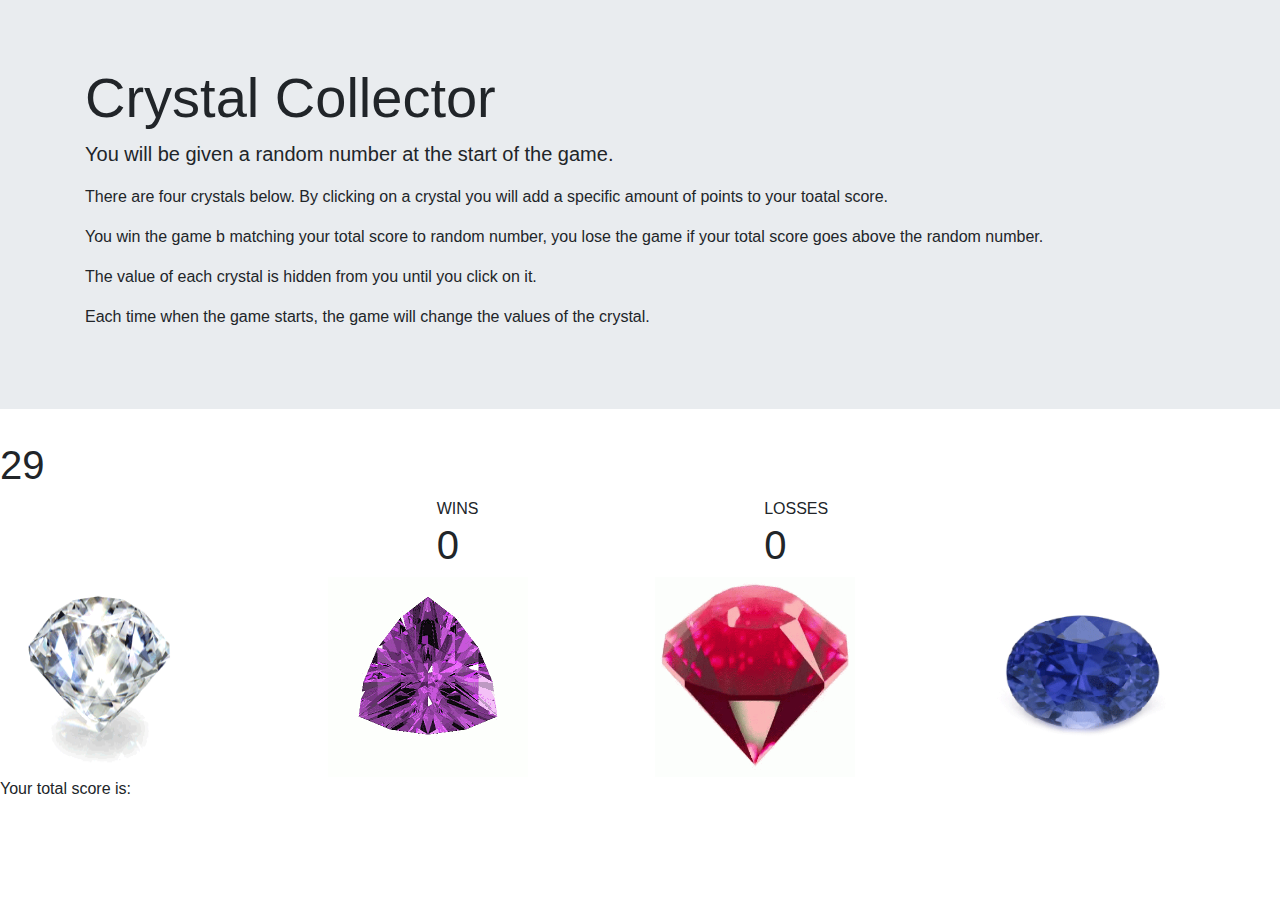
<file: index.html>
<!doctype html>
<html lang="en">

<head>
    <!-- Required meta tags -->
    <meta charset="utf-8">
    <meta name="viewport" content="width=device-width, initial-scale=1, shrink-to-fit=no">
    <link rel="stylesheet" href="https://stackpath.bootstrapcdn.com/bootstrap/4.3.1/css/bootstrap.min.css" integrity="sha384-ggOyR0iXCbMQv3Xipma34MD+dH/1fQ784/j6cY/iJTQUOhcWr7x9JvoRxT2MZw1T" crossorigin="anonymous">

    <script src="https://cdnjs.cloudflare.com/ajax/libs/jquery/3.2.1/jquery.min.js"></script>

    <title>Crystals Collector!</title>
</head>

<body>
    <div class="body-container">

        <div class="jumbotron jumbotron-fluid">
            <div class="container">
                <h1 class="display-4">Crystal Collector</h1>
                <p class="lead">You will be given a random number at the start of the game.
                </p>
                <p>There are four crystals below. By clicking on a crystal you will add a specific amount of points to
                    your toatal score.</p>
                <p>You win the game b matching your total score to random number, you lose the game if your total score
                    goes above the random number.</p>
                <p>The value of each crystal is hidden from you until you click on it.</p>
                <p>Each time when the game starts, the game will change the values of the crystal.</p>
            </div>
        </div>
        <div class="content-container">
            <div class="row">
<div class="col-lg-12"><h1 id="opponent"></h1></div>
            </div>
            <div class="row">
                <!--score to match in order to win-->
                <div class="col-lg-4" id="score">

                </div>
                <!--win losses counter-->
                <div class="col-lg-3">WINS <h1 id="wins"></h1></div>
            
                <div class="col-lg-3">LOSSES <h1 id="loses"></h1></div>
            </div>
            <!--holds the columns of 4 jewels-->
            <div class="row">
                <div class="col-lg-3">
                    <span id="jewel1"><img src="./assets/images/daimond.gif" alt="daimond GIF" height="200px" width="200px"></span>
                </div>
                <div class="col-lg-3">
                    <span id="jewel2"><img src="./assets/images/pink daimond.gif" alt="pink diamond GIF" height="200px" width="200px"></span>
                </div>
                <div class="col-lg-3">
                    <span id="jewel3"><img src="./assets/images/ruby.gif" alt="ruby GIF" height="200px" width="200px"></span>
                </div>
                <div class="col-lg-3">
                    <span id="jewel4"><img src="./assets/images/saphire.gif" alt="saphire GIF" height="200px" width="200px"></span>
                </div>
            </div>
            <div class="row">
                <div class="col-lg-12">
                    Your total score is: <h1 id="totals"></h1>
                    
                </div>
            </div>
            <!--Holds your total score to match computer's generated score-->
            <div class="row">
                <div class="col-lg-12">
                    <p id="your-score"></p>
                </div>
            </div>
        </div>


    </div>

    <script type="text/javascript">

        $(document).ready(function() {
        
                var total = 0;
                var win = 0;
                var lost = 0;
                var randomNum = 0;
                var jewelOne = 0;
                var jewelTwo = 0;
                var jewelThree = 0;
                var jewelFour = 0;
        
        newGame()
        
                function newGame() {
                    randomNum = Math.floor((Math.random() * 102) + 19);
                    jewelOne = Math.floor((Math.random() * 12) + 1);
                    jewelTwo = Math.floor((Math.random() * 12) + 1);
                    jewelThree = Math.floor((Math.random() * 12) + 1);
                    jewelFour = Math.floor((Math.random() * 12) + 1);
                    $("#opponent").text(randomNum);
        
                  total = 0;
        
                   $("#wins").text(win);
                    $("#loses").text(lost);
                }
                function update() {
                    if (total === randomNum) {
                        win++;
                        $("#wins").text(wins);
                        newGame();
                    } else if(total >randomNum){
                        lost++;
                        $("#loses").text(lost);
                        newGame()
                    }
                }
                    $("#jewel1").on("click", function() {
                        total = total + jewelOne;
                        $("#totals").text(total)
                        update()
                    });
                   $("#jewel2").on("click", function() {
                        total = total + jewelFour;
                        $("#totals").text(total);
                        update()
                    });
                    $("#jewel3").on("click", function() {
                        total = total + jewelFour;
                        $("#totals").text(total);
                        update()
                    });
                    $("#jewel4").on("click", function() {
                        total = total + jewelFour;
                        $("#totals").text(total);
                        update()
                    }); 
            });
        
              </script>
        
          </body>
        
          </html>
</file>
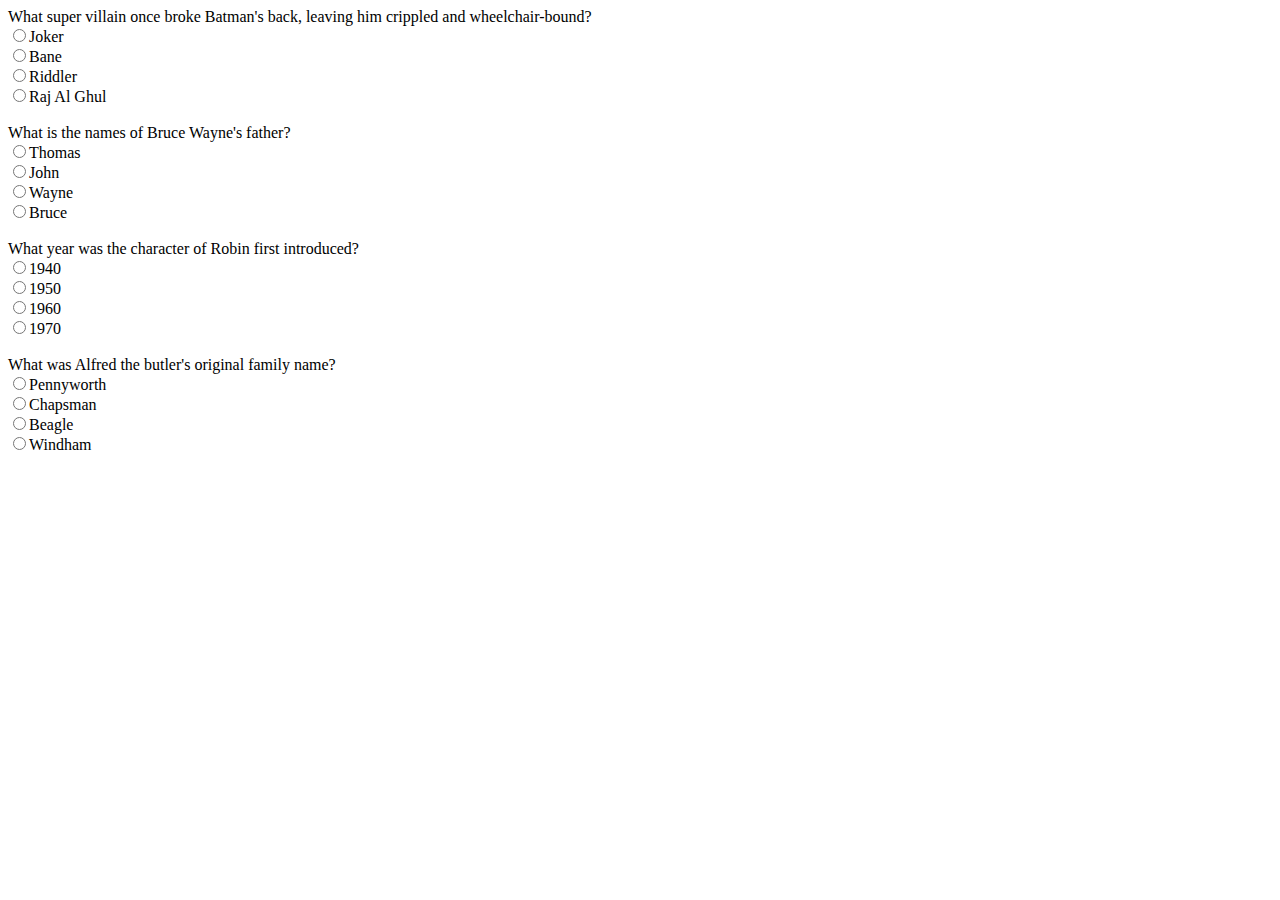
<file: test.html>
<!DOCTYPE html>
   <html>
   <head>
     <title></title>
   </head>
   <body>
    <script type="text/javascript">
  var questions = 
      [
        {
          question: " What super villain once broke Batman's back, leaving him crippled and wheelchair-bound?",
          choices: ["Joker", "Bane", "Riddler", "Raj Al Ghul"],
          answer: 1
        },
        
        {
          question: " What is the names of Bruce Wayne's father?",
          choices: ["Thomas", "John", "Wayne", "Bruce"],
          answer: 1
        },
        {
            question: "What year was the character of Robin first introduced?",
            choices: ["1940", "1950", "1960", "1970"],
            answer: 0
        },
        {
            question: "What was Alfred the butler's original family name?",
            choices: ["Pennyworth", "Chapsman", "Beagle", "Windham"],
            answer: 2
        },
        
      ];
    
      for ( var i = 0; i < questions.length; i++ ) {
        var question = questions[i].question;
        document.write ( question );
        var options = questions[i].choices;
        document.body.appendChild(document.createElement("br"));
         var name = "radio"+i; 
        for ( var opt in options ) {
        
          var radioEle = document.createElement("input");
          radioEle.type = "radio";          
          radioEle.value = options[opt];
          radioEle.name = name;
          document.body.appendChild(radioEle);
          var label = document.createElement("Label");
          label.innerHTML = options[opt];
          document.body.appendChild(label);
          document.body.appendChild(document.createElement("br"));
        }
        
        document.body.appendChild(document.createElement("br"));
        
      }  var correct = 0
      if (answer===choices){
        correct++
      
      console.log(correct)
      }
    </script>
   </body>
   </html>
</file>
